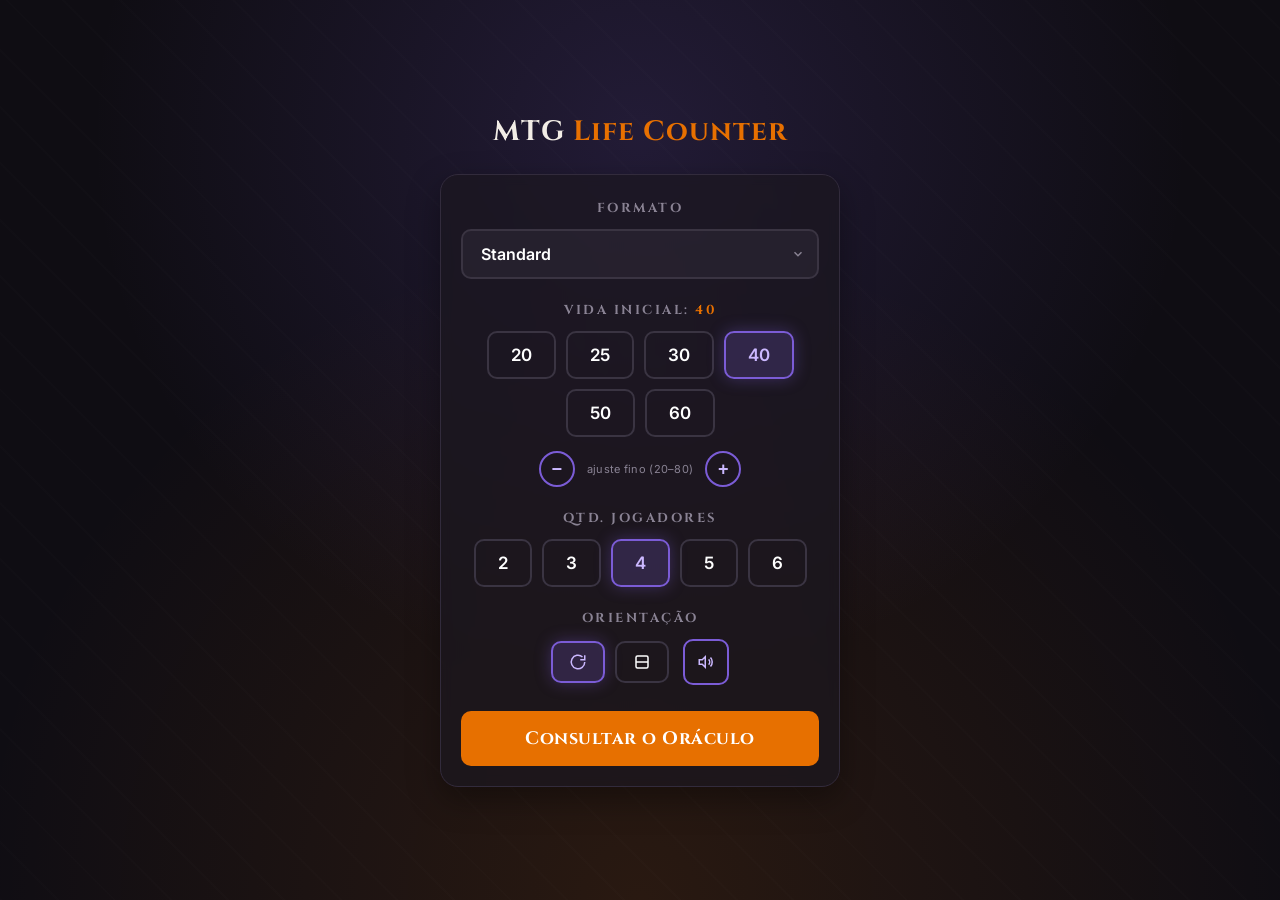
<file: index.html>
<!DOCTYPE html>
<html lang="pt-BR">
<head>
  <meta charset="UTF-8">
  <meta name="viewport" content="width=device-width, initial-scale=1.0, maximum-scale=1.0, user-scalable=no">
  <title>MTG Life Counter</title>
  <meta name="theme-color" content="#E77000">
  <link rel="manifest" href="manifest.json">
  <link rel="apple-touch-icon" href="assets/icons/icon-192.png">
  <link rel="preconnect" href="https://fonts.googleapis.com">
  <link href="https://fonts.googleapis.com/css2?family=Cinzel:wght@600;700&family=Inter:wght@400;600;700&display=swap" rel="stylesheet">
  <link rel="stylesheet" href="css/style.css">
</head>
<body>

  <div id="app">

    <!-- View 1: Setup -->
    <div id="view-setup" class="view active">
      <div class="setup-backdrop"></div>

      <h1 class="app-title">MTG <span>Life Counter</span></h1>

      <button class="install-btn" id="install-btn">
        <svg width="16" height="16" viewBox="0 0 24 24" fill="none" stroke="currentColor" stroke-width="2.5"><path d="M12 3v12"></path><polyline points="7 11 12 16 17 11"></polyline><path d="M5 20h14"></path></svg>
        Instalar App
      </button>

      <div class="setup-card">

        <div class="setup-section">
          <h2>Formato</h2>
          <div class="select-field">
            <select id="format-select">
              <option value="standard">Standard</option>
              <option value="commander">Commander</option>
            </select>
            <svg class="select-chevron" width="14" height="14" viewBox="0 0 24 24" fill="none" stroke="currentColor" stroke-width="2.5"><polyline points="6 9 12 15 18 9"></polyline></svg>
          </div>
        </div>

        <div class="setup-section">
          <h2>Vida Inicial: <span id="life-value">40</span></h2>
          <div class="pill-group" id="life-pills">
            <div class="pill arcane" data-val="20">20</div>
            <div class="pill arcane" data-val="25">25</div>
            <div class="pill arcane" data-val="30">30</div>
            <div class="pill arcane active" data-val="40">40</div>
            <div class="pill arcane" data-val="50">50</div>
            <div class="pill arcane" data-val="60">60</div>
          </div>
          <div class="life-fine-adjust">
            <button type="button" class="stepper-btn" id="life-minus" title="-5">−</button>
            <span class="life-fine-hint">ajuste fino (20–80)</span>
            <button type="button" class="stepper-btn" id="life-plus" title="+5">+</button>
          </div>
        </div>

        <div class="setup-section">
          <h2>Qtd. Jogadores</h2>
          <div class="pill-group" id="player-pills">
            <div class="pill arcane" data-val="2">2</div>
            <div class="pill arcane" data-val="3">3</div>
            <div class="pill arcane active" data-val="4">4</div>
            <div class="pill arcane" data-val="5">5</div>
            <div class="pill arcane" data-val="6">6</div>
          </div>
        </div>

        <div class="setup-section">
          <h2>Orientação</h2>
          <div class="orientation-row">
            <div class="pill-group" id="rotation-pills">
              <div class="pill arcane icon-pill active" data-val="auto" title="Rotação automática por assento">
                <svg width="18" height="18" viewBox="0 0 24 24" fill="none" stroke="currentColor" stroke-width="2"><path d="M21 12a9 9 0 1 1-3-6.7"></path><polyline points="21 3 21 9 15 9"></polyline></svg>
              </div>
              <div class="pill arcane icon-pill" data-val="upright" title="Todos eretos (tela compartilhada)">
                <svg width="18" height="18" viewBox="0 0 24 24" fill="none" stroke="currentColor" stroke-width="2"><rect x="4" y="4" width="16" height="16" rx="2"></rect><line x1="4" y1="12" x2="20" y2="12"></line></svg>
              </div>
            </div>
            <button class="icon-toggle-btn active" id="sound-toggle" title="Som">
              <svg class="icon-sound-on" width="18" height="18" viewBox="0 0 24 24" fill="none" stroke="currentColor" stroke-width="2"><polygon points="3 9 7 9 11 5 11 19 7 15 3 15"></polygon><path d="M15.5 8.5a5 5 0 0 1 0 7"></path><path d="M18 6a9 9 0 0 1 0 12"></path></svg>
              <svg class="icon-sound-off" width="18" height="18" viewBox="0 0 24 24" fill="none" stroke="currentColor" stroke-width="2"><polygon points="3 9 7 9 11 5 11 19 7 15 3 15"></polygon><line x1="16" y1="9" x2="22" y2="15"></line><line x1="22" y1="9" x2="16" y2="15"></line></svg>
            </button>
          </div>
        </div>

        <button class="start-btn" id="start-btn">Consultar o Oráculo</button>
      </div>
    </div>

    <!-- View 2: Oracle (multi-etapa) -->
    <div id="view-oracle" class="view">
      <div class="oracle-orb" id="oracle-orb">
        <div class="oracle-face"></div>
      </div>
      <h2 id="oracle-text">O Oráculo aguarda...</h2>
      <p id="oracle-subtext" class="oracle-subtext">Toque para sortear os decks</p>

      <div id="oracle-deck-list" class="oracle-deck-list"></div>

      <button class="start-btn oracle-btn" id="oracle-action-btn">Invocar o Oráculo</button>
    </div>

    <!-- View 3: Match -->
    <div id="view-match" class="view">
      <div id="match-grid" class="match-grid"></div>

      <div id="radial-menu-container">
        <svg id="radial-wedges" class="radial-wedges" viewBox="-120 -120 240 240"></svg>
        <div class="radial-center-btn" onclick="UI.toggleMenu()">
          <svg width="24" height="24" viewBox="0 0 24 24" fill="none" stroke="currentColor" stroke-width="2">
            <line x1="3" y1="12" x2="21" y2="12"></line>
            <line x1="3" y1="6" x2="21" y2="6"></line>
            <line x1="3" y1="18" x2="21" y2="18"></line>
          </svg>
        </div>
      </div>

      <div id="match-end-overlay">
        <h1 id="match-end-title"></h1>
        <p id="match-end-subtitle"></p>
        <button id="match-end-btn">Nova Partida</button>
      </div>
    </div>

    <!-- Modal genérico (edição de vida, jogadores, dado/coin, menu expansível) -->
    <div id="modal-overlay" class="modal-overlay">
      <div class="modal-card" id="modal-card" role="dialog" aria-modal="true">
        <h3 class="modal-title" id="modal-title"></h3>
        <div class="modal-body" id="modal-body"></div>
        <div class="modal-actions" id="modal-actions"></div>
      </div>
    </div>

  </div>

  <script src="js/dice.js"></script>
  <script src="js/oracle.js"></script>
  <script src="js/game.js"></script>
  <script src="js/ui.js"></script>
  <script src="js/app.js"></script>

  <script>
    if ('serviceWorker' in navigator) {
      window.addEventListener('load', () => {
        navigator.serviceWorker.register('sw.js').catch(err => console.warn('SW falhou:', err));
      });
    }
  </script>
</body>
</html>
</file>
<file: css/style.css>
:root {
  --bg-color: #0f0d13;
  --surface-color: #1c1720;
  --primary-color: #E77000;   /* ação principal (CTA) */
  --arcane-color: #7B5CD6;    /* seleção / tema místico */
  --text-color: #f2ede6;
  --text-muted: #8a8394;
  --font-display: 'Cinzel', serif;
  --font-body: 'Inter', system-ui, sans-serif;
  --danger-color: #ff4d4d;
  --success-color: #2ecc71;
}

* {
  box-sizing: border-box;
  margin: 0;
  padding: 0;
  user-select: none;
  -webkit-user-select: none;
  -webkit-tap-highlight-color: transparent;
}

html, body {
  background-color: var(--bg-color);
  color: var(--text-color);
  font-family: var(--font-body);
  overflow: hidden;
  touch-action: none;
  height: 100%;
}

#app { width: 100vw; height: 100vh; position: relative; }

/* ===== VIEWS ===== */
.view {
  display: none;
  width: 100%; height: 100%;
  position: absolute; top: 0; left: 0;
  flex-direction: column;
  animation: viewFadeIn 0.4s ease;
}
.view.active { display: flex; }

@keyframes viewFadeIn {
  from { opacity: 0; transform: scale(0.98); }
  to { opacity: 1; transform: scale(1); }
}

/* ===== SETUP ===== */
#view-setup {
  padding: 24px 20px;
  align-items: center;
  justify-content: center;
  position: relative;
  gap: 4px;
  background:
    radial-gradient(circle at 50% 15%, rgba(123, 92, 214, 0.18), transparent 55%),
    radial-gradient(circle at 50% 100%, rgba(231, 112, 0, 0.12), transparent 60%),
    var(--bg-color);
}

.setup-backdrop {
  position: absolute; inset: 0; pointer-events: none; opacity: 0.5;
  background-image: repeating-linear-gradient(45deg, rgba(255,255,255,0.015) 0 2px, transparent 2px 40px);
}

.app-title {
  font-family: var(--font-display);
  font-size: 28px;
  letter-spacing: 1px;
  margin-bottom: 20px;
  text-align: center;
}
.app-title span { color: var(--primary-color); }

/* Botão "Instalar App" — só aparece quando o navegador dispara
   beforeinstallprompt (Chrome/Edge/Android); some sem drama nos demais. */
.install-btn {
  display: none; align-items: center; gap: 8px;
  background: transparent; border: 2px solid var(--arcane-color); color: #cbb8ff;
  padding: 9px 18px; border-radius: 20px; font-size: 13px; font-weight: 700;
  font-family: var(--font-body); cursor: pointer; margin-bottom: 18px;
  transition: transform 0.15s, background-color 0.2s;
}
.install-btn.show { display: flex; }
.install-btn:active { transform: scale(0.95); background-color: rgba(123, 92, 214, 0.18); }

/* Card que agrupa os controles de setup, como no mockup */
.setup-card {
  width: 100%; max-width: 400px;
  background: rgba(28, 23, 32, 0.7);
  border: 1px solid #322b3c;
  border-radius: 18px;
  padding: 24px 20px 20px;
  backdrop-filter: blur(6px);
  box-shadow: 0 12px 32px rgba(0, 0, 0, 0.35);
}

.setup-section { margin-bottom: 22px; text-align: center; width: 100%; }
.setup-section h2 {
  font-family: var(--font-display);
  font-size: 13px; text-transform: uppercase; letter-spacing: 2.5px;
  color: var(--text-muted); margin-bottom: 12px;
}
.setup-section h2 span { color: var(--primary-color); font-weight: bold; }

.pill-group { display: flex; flex-wrap: wrap; gap: 10px; justify-content: center; }

.pill {
  background: transparent; border: 2px solid #3a3442; color: #fff;
  padding: 12px 22px; border-radius: 10px; font-size: 17px; font-weight: 600;
  cursor: pointer; transition: transform 0.15s, background-color 0.2s, border-color 0.2s;
}
.pill:active { transform: scale(0.94); }
.pill.arcane.active {
  border-color: var(--arcane-color);
  background-color: rgba(123, 92, 214, 0.22);
  color: #cbb8ff;
  box-shadow: 0 0 16px rgba(123, 92, 214, 0.35);
}
.pill.icon-pill { padding: 10px 16px; display: flex; align-items: center; justify-content: center; }

/* Ajuste fino da vida inicial (20-80) além dos 6 presets do mockup */
.life-fine-adjust { display: flex; align-items: center; justify-content: center; gap: 12px; margin-top: 14px; }
.life-fine-adjust .stepper-btn { width: 36px; height: 36px; font-size: 18px; }
.life-fine-hint { font-size: 11px; color: var(--text-muted); letter-spacing: 0.3px; }

/* Dropdown de formato — <select> nativo (acessível/robusto), tematizado */
.select-field { position: relative; width: 100%; }
.select-field select {
  width: 100%; appearance: none; -webkit-appearance: none;
  background-color: rgba(58, 52, 66, 0.35);
  border: 2px solid #3a3442; color: #fff;
  padding: 13px 40px 13px 18px; border-radius: 10px;
  font-size: 16px; font-weight: 600; font-family: var(--font-body);
  cursor: pointer;
}
.select-field select:focus { outline: none; border-color: var(--arcane-color); }
.select-chevron {
  position: absolute; right: 14px; top: 50%; transform: translateY(-50%);
  color: var(--text-muted); pointer-events: none;
}

/* Orientação: assentos (auto/eretos) + som */
.orientation-row { display: flex; align-items: center; justify-content: center; gap: 14px; }
.icon-toggle-btn {
  width: 46px; height: 46px; border-radius: 10px; flex-shrink: 0;
  background: transparent; border: 2px solid #3a3442; color: var(--text-muted);
  display: flex; align-items: center; justify-content: center; cursor: pointer;
  transition: border-color 0.2s, color 0.2s;
}
.icon-toggle-btn .icon-sound-off { display: none; }
.icon-toggle-btn.active { border-color: var(--arcane-color); color: #cbb8ff; }
.icon-toggle-btn:not(.active) .icon-sound-on { display: none; }
.icon-toggle-btn:not(.active) .icon-sound-off { display: block; }

.start-btn {
  background-color: var(--primary-color); color: #fff; border: none;
  padding: 15px 40px; font-size: 18px; font-weight: 700; font-family: var(--font-display);
  border-radius: 10px; cursor: pointer; margin-top: 4px; width: 100%;
  transition: background-color 0.2s, transform 0.15s;
  letter-spacing: 0.5px;
}
.start-btn:active { background-color: #cc6300; transform: scale(0.97); }
.start-btn:disabled { opacity: 0.5; cursor: default; }

/* ===== ORACLE ===== */
#view-oracle {
  align-items: center; justify-content: flex-start;
  background: radial-gradient(circle at 50% 20%, #221a2c 0%, #0a0810 100%);
  text-align: center; padding: 40px 20px 24px;
  overflow-y: auto;
}

#oracle-text { font-family: var(--font-display); font-size: 20px; margin-bottom: 6px; }
.oracle-subtext { color: var(--text-muted); font-size: 14px; margin-bottom: 18px; }

.oracle-orb {
  width: 160px; height: 160px; border-radius: 50%;
  background: radial-gradient(circle at 32% 28%, #4a4256, #14101c 70%);
  box-shadow: 0 0 40px rgba(123, 92, 214, 0.35);
  margin-bottom: 24px;
  position: relative;
  display: flex; align-items: center; justify-content: center;
  animation: orbIdle 3s infinite alternate ease-in-out;
  flex-shrink: 0;
}
.oracle-orb::before {
  content: ''; position: absolute; inset: -10px; border-radius: 50%;
  border: 1px solid rgba(123, 92, 214, 0.4);
}

/* Busto místico abstrato — genérico, não retrato de pessoa real */
.oracle-face {
  width: 70px; height: 82px; border-radius: 50% 50% 46% 46%;
  background: linear-gradient(180deg, #d8cdb8 0%, #b8a888 100%);
  position: relative;
  box-shadow: inset 0 -10px 16px rgba(0,0,0,0.25);
}
.oracle-face::before, .oracle-face::after {
  content: ''; position: absolute; width: 8px; height: 8px; border-radius: 50%;
  background: rgba(20,15,10,0.6); top: 34px;
}
.oracle-face::before { left: 18px; }
.oracle-face::after { right: 18px; }

@keyframes orbIdle {
  0% { box-shadow: 0 0 24px rgba(123, 92, 214, 0.25); }
  100% { box-shadow: 0 0 55px rgba(123, 92, 214, 0.55); }
}

.oracle-orb.consulting {
  animation: orbConsult 0.9s infinite alternate ease-in-out;
}
@keyframes orbConsult {
  0% { box-shadow: 0 0 30px rgba(231, 112, 0, 0.4); transform: scale(1); }
  100% { box-shadow: 0 0 70px rgba(231, 112, 0, 0.8); transform: scale(1.04); }
}

.oracle-deck-list {
  display: flex; flex-direction: column; gap: 10px; width: 100%; max-width: 380px;
  margin-bottom: 20px;
}
.deck-card {
  display: flex; align-items: center; gap: 12px;
  background: var(--surface-color); border: 1px solid #322b3c; border-radius: 10px;
  padding: 12px 14px; text-align: left;
  opacity: 0; transform: translateY(10px);
  animation: deckReveal 0.4s ease forwards;
}
@keyframes deckReveal { to { opacity: 1; transform: translateY(0); } }
.deck-emoji { font-size: 26px; }
.deck-info { display: flex; flex-direction: column; font-size: 13px; color: var(--text-muted); }
.deck-info b { color: var(--text-color); font-size: 14px; }

.oracle-btn { max-width: 340px; }

/* ===== MATCH ===== */
#view-match { background-color: #000; position: relative; }

.match-grid { display: grid; width: 100%; height: 100%; gap: 4px; background-color: #2a2530; }

.player-zone {
  background: linear-gradient(180deg, var(--surface-color), #16121b);
  display: flex; flex-direction: column; align-items: center; justify-content: center;
  position: relative; touch-action: none; overflow: hidden;
  transition: background-color 0.4s;
}
.player-zone.defeated { filter: grayscale(0.7) brightness(0.6); }
.player-zone.defeated::after {
  content: '💀'; position: absolute; font-size: 18vh; opacity: 0.15; pointer-events: none;
}

.life-total {
  font-size: 28vh; font-weight: 700; line-height: 1; font-family: var(--font-display);
  pointer-events: none; transition: color 0.15s; z-index: 2;
}

/* Dial de vida: toque/segurar/arrastar — direita = +1, esquerda = -1 */
.dial-groove {
  position: absolute; left: 8%; right: 8%; top: 50%; height: 34px;
  transform: translateY(-50%); z-index: 1; border-radius: 17px;
  background:
    repeating-linear-gradient(90deg, rgba(255,255,255,0.05) 0 2px, transparent 2px 12px),
    linear-gradient(180deg, #322b3c, #1a1620 55%, #322b3c);
  box-shadow: inset 0 2px 4px rgba(0,0,0,0.5), inset 0 -1px 0 rgba(255,255,255,0.04);
  pointer-events: none;
}
.dial-groove::before, .dial-groove::after {
  content: ''; position: absolute; top: 0; bottom: 0; width: 14px;
  background: linear-gradient(180deg, #ff9740, var(--primary-color) 60%, #a34e00);
  opacity: 0.85;
}
.dial-groove::before { left: 0; border-radius: 17px 0 0 17px; }
.dial-groove::after { right: 0; border-radius: 0 17px 17px 0; }

.tap-zone {
  position: absolute; top: 0; bottom: 0; width: 50%; z-index: 3;
  display: flex; align-items: center; justify-content: center;
}
.tap-minus { left: 0; justify-content: flex-start; }
.tap-plus { right: 0; justify-content: flex-end; }
.tap-hint {
  font-size: 22px; color: rgba(255,255,255,0.10); font-weight: bold; padding: 0 14px;
  transition: color 0.15s;
}
.tap-zone.flash { background: rgba(255,255,255,0.06); }
.tap-zone.flash .tap-hint { color: rgba(255,255,255,0.4); }

.player-deck-name {
  position: absolute; bottom: 14px; font-size: 12px; color: var(--text-muted);
  pointer-events: none; z-index: 2;
}

/* Layouts por qtd. de jogadores (2 a 6) */
.match-grid.layout-2 { grid-template-rows: 1fr 1fr; }
.match-grid.layout-2 .player-1 { transform: rotate(180deg); }
.match-grid.layout-2 .life-total { font-size: 30vh; }

.match-grid.layout-3 { grid-template-columns: 1fr 1fr; grid-template-rows: 1fr 1fr; }
.match-grid.layout-3 .player-1, .match-grid.layout-3 .player-2 { transform: rotate(180deg); }
.match-grid.layout-3 .player-3 { grid-column: span 2; }
.match-grid.layout-3 .life-total { font-size: 20vh; }

.match-grid.layout-4 { grid-template-columns: 1fr 1fr; grid-template-rows: 1fr 1fr; }
.match-grid.layout-4 .player-1, .match-grid.layout-4 .player-2 { transform: rotate(180deg); }
.match-grid.layout-4 .life-total { font-size: 20vh; }

.match-grid.layout-5 { grid-template-columns: repeat(6, 1fr); grid-template-rows: 1fr 1fr; }
.match-grid.layout-5 .player-1, .match-grid.layout-5 .player-2, .match-grid.layout-5 .player-3 {
  transform: rotate(180deg); grid-column: span 2;
}
.match-grid.layout-5 .player-4, .match-grid.layout-5 .player-5 { grid-column: span 3; }
.match-grid.layout-5 .life-total { font-size: 15vh; }

.match-grid.layout-6 { grid-template-columns: repeat(3, 1fr); grid-template-rows: 1fr 1fr; }
.match-grid.layout-6 .player-1, .match-grid.layout-6 .player-2, .match-grid.layout-6 .player-3 {
  transform: rotate(180deg);
}
.match-grid.layout-6 .life-total { font-size: 13vh; }

/* Delta flutuante */
.delta-indicator {
  position: absolute; font-size: 40px; font-weight: bold;
  pointer-events: none; opacity: 0; z-index: 10;
  transition: opacity 0.3s, transform 1s ease-out;
}
.delta-indicator.show { opacity: 1; }
.delta-positive { color: var(--success-color); }
.delta-negative { color: var(--danger-color); }

/* ===== MENU RADIAL (roda de segmentos) ===== */
#radial-menu-container {
  position: absolute; top: 50%; left: 50%; transform: translate(-50%, -50%);
  z-index: 100; width: 58px; height: 58px;
}

.radial-center-btn {
  width: 58px; height: 58px; border-radius: 50%;
  background-color: var(--primary-color); border: 3px solid #000; color: #fff;
  display: flex; align-items: center; justify-content: center;
  box-shadow: 0 4px 14px rgba(0,0,0,0.55);
  position: absolute; top: 0; left: 0; z-index: 101; cursor: pointer;
  transition: transform 0.3s;
}
#radial-menu-container.open .radial-center-btn { transform: rotate(45deg); }

/* Roda de wedges (SVG) — escondida/reduzida até abrir */
.radial-wedges {
  position: absolute; top: 50%; left: 50%; width: 240px; height: 240px;
  transform: translate(-50%, -50%) scale(0.5); transform-origin: center;
  opacity: 0; pointer-events: none; overflow: visible;
  transition: transform 0.35s cubic-bezier(0.175, 0.885, 0.32, 1.275), opacity 0.25s;
  filter: drop-shadow(0 6px 18px rgba(0,0,0,0.5));
}
#radial-menu-container.open .radial-wedges {
  opacity: 1; pointer-events: auto; transform: translate(-50%, -50%) scale(1);
}

.radial-wedge {
  cursor: pointer;
  stroke: #0f0d13; stroke-width: 2;
  transition: fill 0.15s;
}
.radial-wedge.wedge-a { fill: #2a2340; }
.radial-wedge.wedge-b { fill: #352c4d; }
.radial-wedge:active { fill: var(--primary-color); }

.radial-label {
  position: absolute; top: 50%; left: 50%;
  transform: translate(calc(-50% + var(--lx)), calc(-50% + var(--ly))) scale(0.5);
  transform-origin: center;
  width: 74px; text-align: center;
  font-size: 12px; font-weight: 700; color: #ded4f5;
  line-height: 1.15; letter-spacing: 0.2px;
  opacity: 0; pointer-events: none; z-index: 102; cursor: pointer;
  transition: transform 0.35s cubic-bezier(0.175, 0.885, 0.32, 1.275), opacity 0.25s;
  text-shadow: 0 1px 3px rgba(0,0,0,0.8);
}
#radial-menu-container.open .radial-label {
  opacity: 1; pointer-events: auto;
  transform: translate(calc(-50% + var(--lx)), calc(-50% + var(--ly))) scale(1);
}
.radial-label:active { color: var(--primary-color); }

/* ===== TOAST ===== */
#toast {
  position: absolute; bottom: 8%; left: 50%; transform: translateX(-50%) translateY(20px);
  background: rgba(0,0,0,0.88); color: #fff; padding: 12px 24px; border-radius: 24px;
  font-size: 15px; opacity: 0; pointer-events: none; z-index: 200;
  transition: opacity 0.25s, transform 0.25s; white-space: nowrap;
}
#toast.show { opacity: 1; transform: translateX(-50%) translateY(0); }

/* ===== MATCH END OVERLAY ===== */
#match-end-overlay {
  position: absolute; inset: 0; z-index: 300;
  display: none; align-items: center; justify-content: center; flex-direction: column;
  background: rgba(0,0,0,0.92); text-align: center; padding: 20px;
}
#match-end-overlay.active { display: flex; animation: viewFadeIn 0.4s ease; }
#match-end-overlay.victory #match-end-title { color: var(--success-color); }
#match-end-overlay.defeat #match-end-title { color: var(--danger-color); }

#match-end-title { font-family: var(--font-display); font-size: 44px; margin-bottom: 12px; }
#match-end-subtitle { color: var(--text-muted); margin-bottom: 30px; font-size: 17px; }

#match-end-btn {
  background-color: var(--primary-color); color: #fff; border: none;
  padding: 14px 36px; font-size: 17px; font-family: var(--font-display); font-weight: 700;
  border-radius: 10px; cursor: pointer;
}

/* ===== MODAL GENÉRICO (substitui prompt()/alert()) ===== */
.modal-overlay {
  position: absolute; inset: 0; z-index: 400;
  display: none; align-items: center; justify-content: center;
  background: rgba(5, 4, 8, 0.78); backdrop-filter: blur(3px);
  padding: 24px;
}
.modal-overlay.active { display: flex; animation: viewFadeIn 0.25s ease; }

.modal-card {
  width: 100%; max-width: 360px;
  background: linear-gradient(180deg, var(--surface-color), #16121b);
  border: 1px solid var(--arcane-color);
  box-shadow: 0 0 40px rgba(123, 92, 214, 0.25), 0 12px 32px rgba(0,0,0,0.5);
  border-radius: 16px; padding: 22px 20px;
}

.modal-title {
  font-family: var(--font-display); font-size: 19px; text-align: center;
  margin-bottom: 16px; letter-spacing: 0.5px;
}

.modal-body { min-height: 40px; margin-bottom: 18px; }

.modal-actions { display: flex; gap: 10px; }
.modal-btn {
  flex: 1; padding: 12px 16px; border-radius: 10px; font-size: 15px; font-weight: 700;
  font-family: var(--font-body); cursor: pointer; border: 2px solid #3a3442;
  background: transparent; color: #fff; transition: transform 0.15s, background-color 0.2s;
}
.modal-btn:active { transform: scale(0.96); }
.modal-btn-primary { background-color: var(--primary-color); border-color: var(--primary-color); }
.modal-btn-secondary { color: var(--text-muted); }

/* Seleção de jogador (usado no modal de Vida e de Jogadores) */
.modal-player-row { display: flex; flex-wrap: wrap; gap: 8px; justify-content: center; margin-bottom: 4px; }
.modal-player-pill {
  padding: 9px 16px; border-radius: 9px; border: 2px solid #3a3442; background: transparent;
  color: #fff; font-size: 14px; font-weight: 600; cursor: pointer; transition: border-color 0.2s, background-color 0.2s;
}
.modal-player-pill.active {
  border-color: var(--arcane-color); background-color: rgba(123, 92, 214, 0.22); color: #cbb8ff;
}

/* Stepper de vida manual */
.modal-stepper { display: flex; align-items: center; justify-content: center; gap: 22px; margin-top: 18px; }
.stepper-btn {
  width: 46px; height: 46px; border-radius: 50%; border: 2px solid var(--arcane-color);
  background: transparent; color: #cbb8ff; font-size: 22px; font-weight: 700; cursor: pointer;
  display: flex; align-items: center; justify-content: center; line-height: 1;
}
.stepper-btn:active { background-color: var(--arcane-color); color: #fff; transform: scale(0.94); }
.stepper-value { font-family: var(--font-display); font-size: 34px; min-width: 64px; text-align: center; }

/* Dado / Moeda */
.modal-dice-grid { display: grid; grid-template-columns: 1fr 1fr; gap: 10px; }
.dice-btn {
  display: flex; flex-direction: column; align-items: center; gap: 4px;
  padding: 14px 10px; border-radius: 10px; border: 2px solid #3a3442; background: transparent;
  color: #fff; font-size: 13px; font-weight: 700; cursor: pointer; transition: border-color 0.2s;
}
.dice-btn:active { border-color: var(--primary-color); }
.dice-icon { font-size: 26px; }
.modal-dice-result {
  text-align: center; margin-top: 14px; font-family: var(--font-display); font-size: 20px; min-height: 26px;
}

/* Menu expansível (undo, som) */
.modal-menu-list { display: flex; flex-direction: column; gap: 10px; }
.modal-menu-item {
  padding: 14px 16px; border-radius: 10px; border: 2px solid #3a3442; background: transparent;
  color: #fff; font-size: 15px; font-weight: 600; text-align: left; cursor: pointer;
  transition: border-color 0.2s;
}
.modal-menu-item:active { border-color: var(--arcane-color); }
</file>
